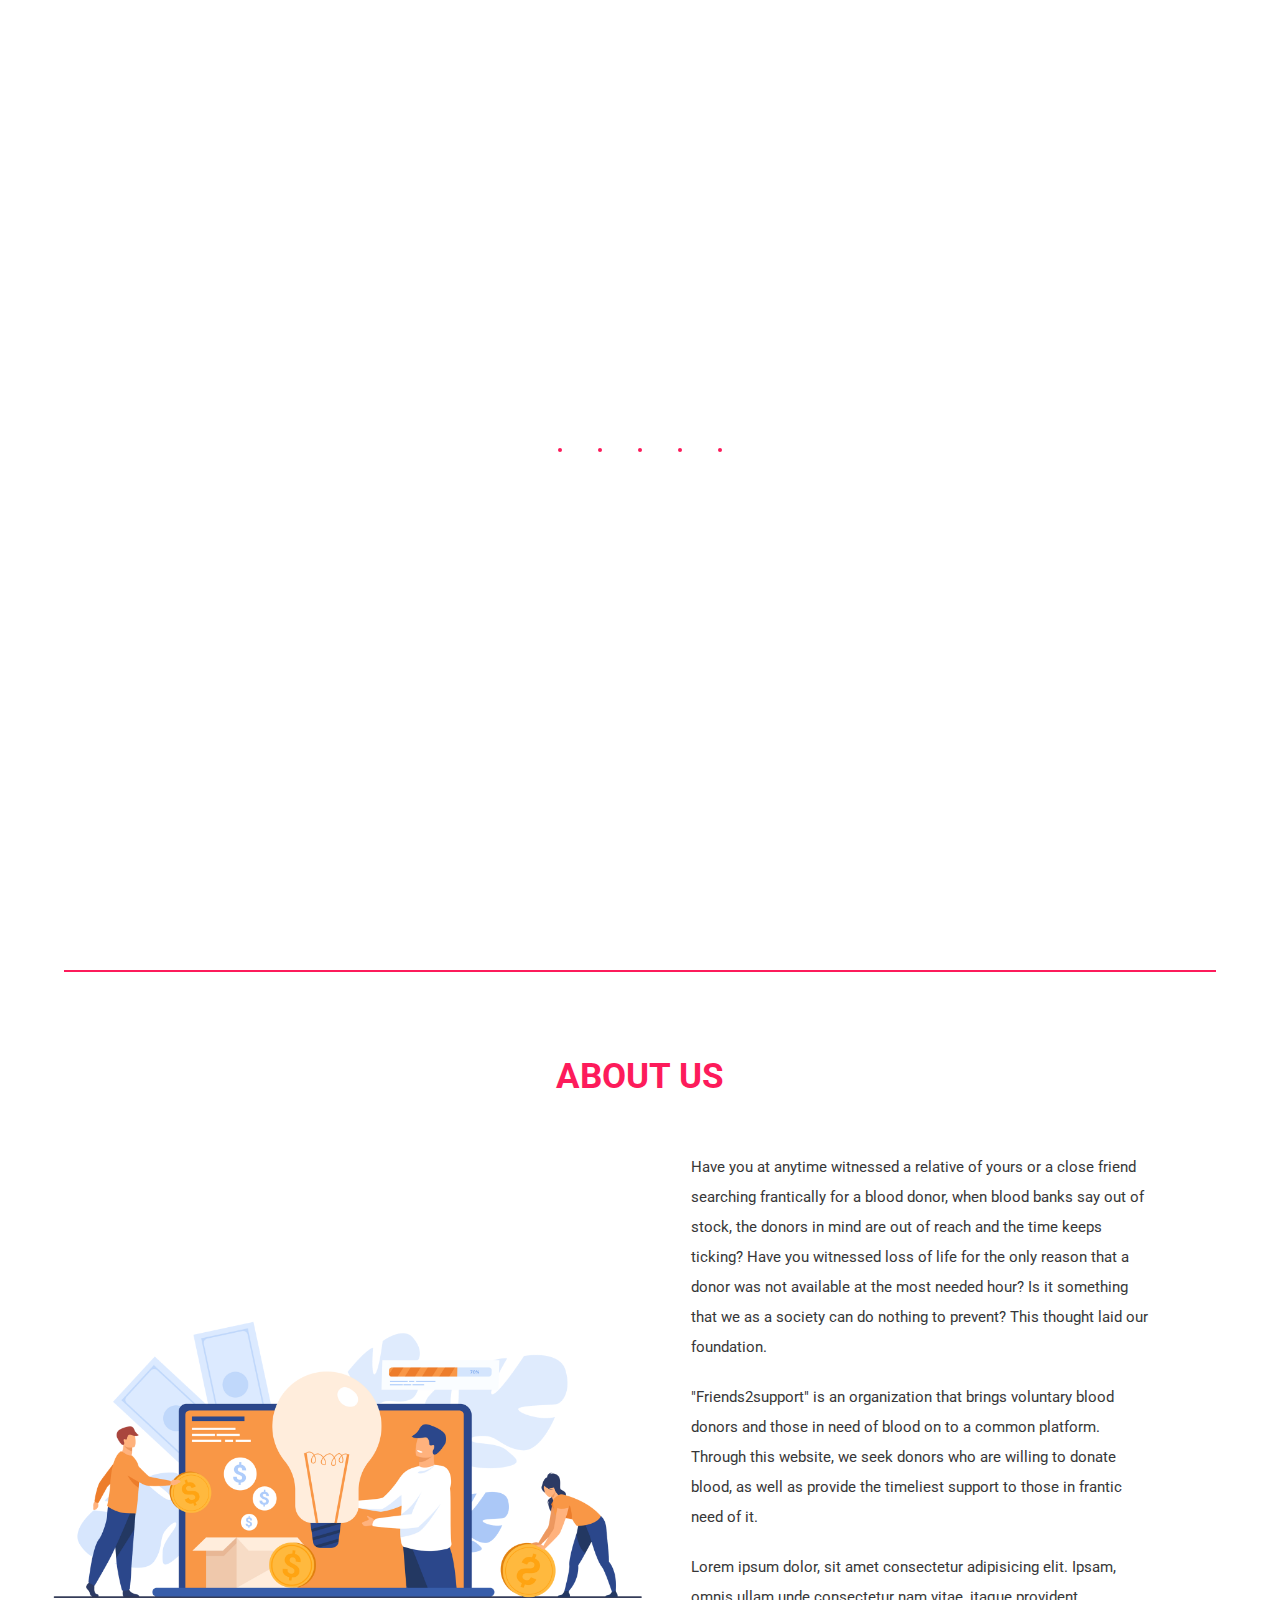
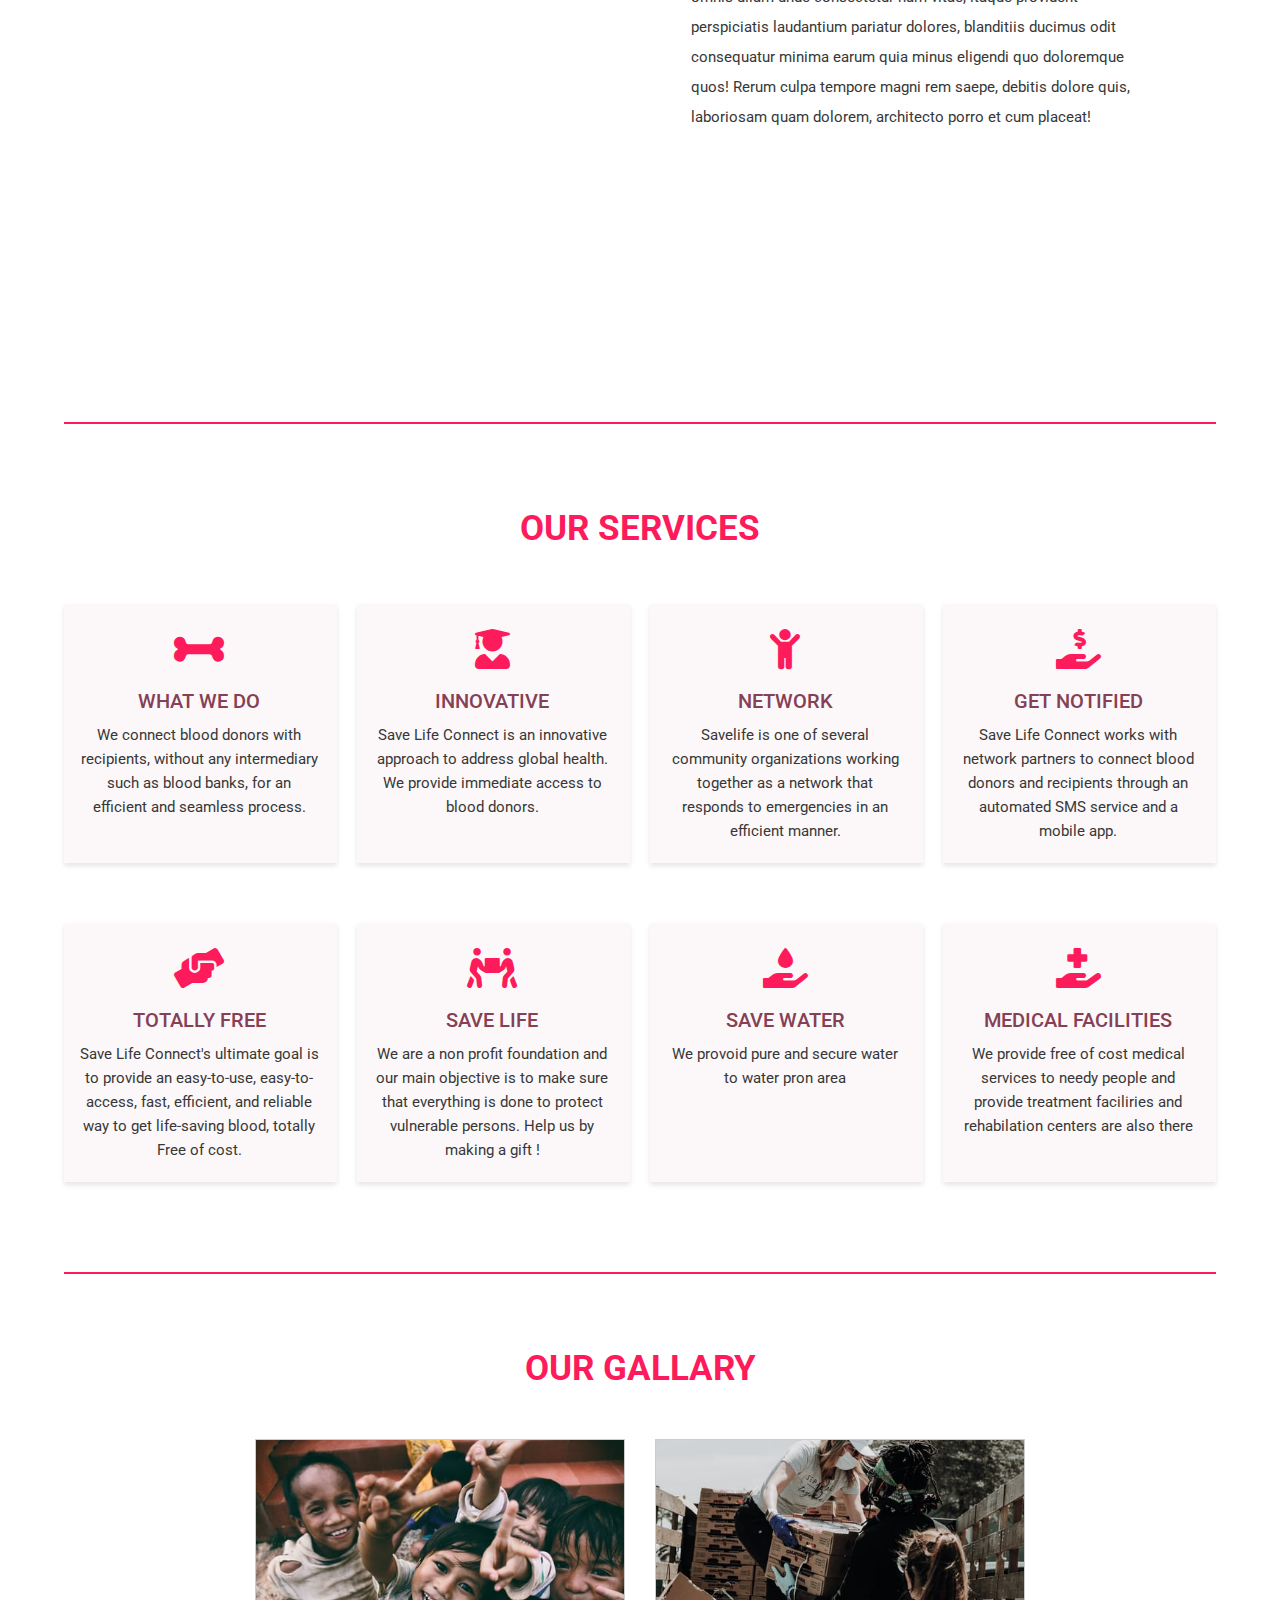
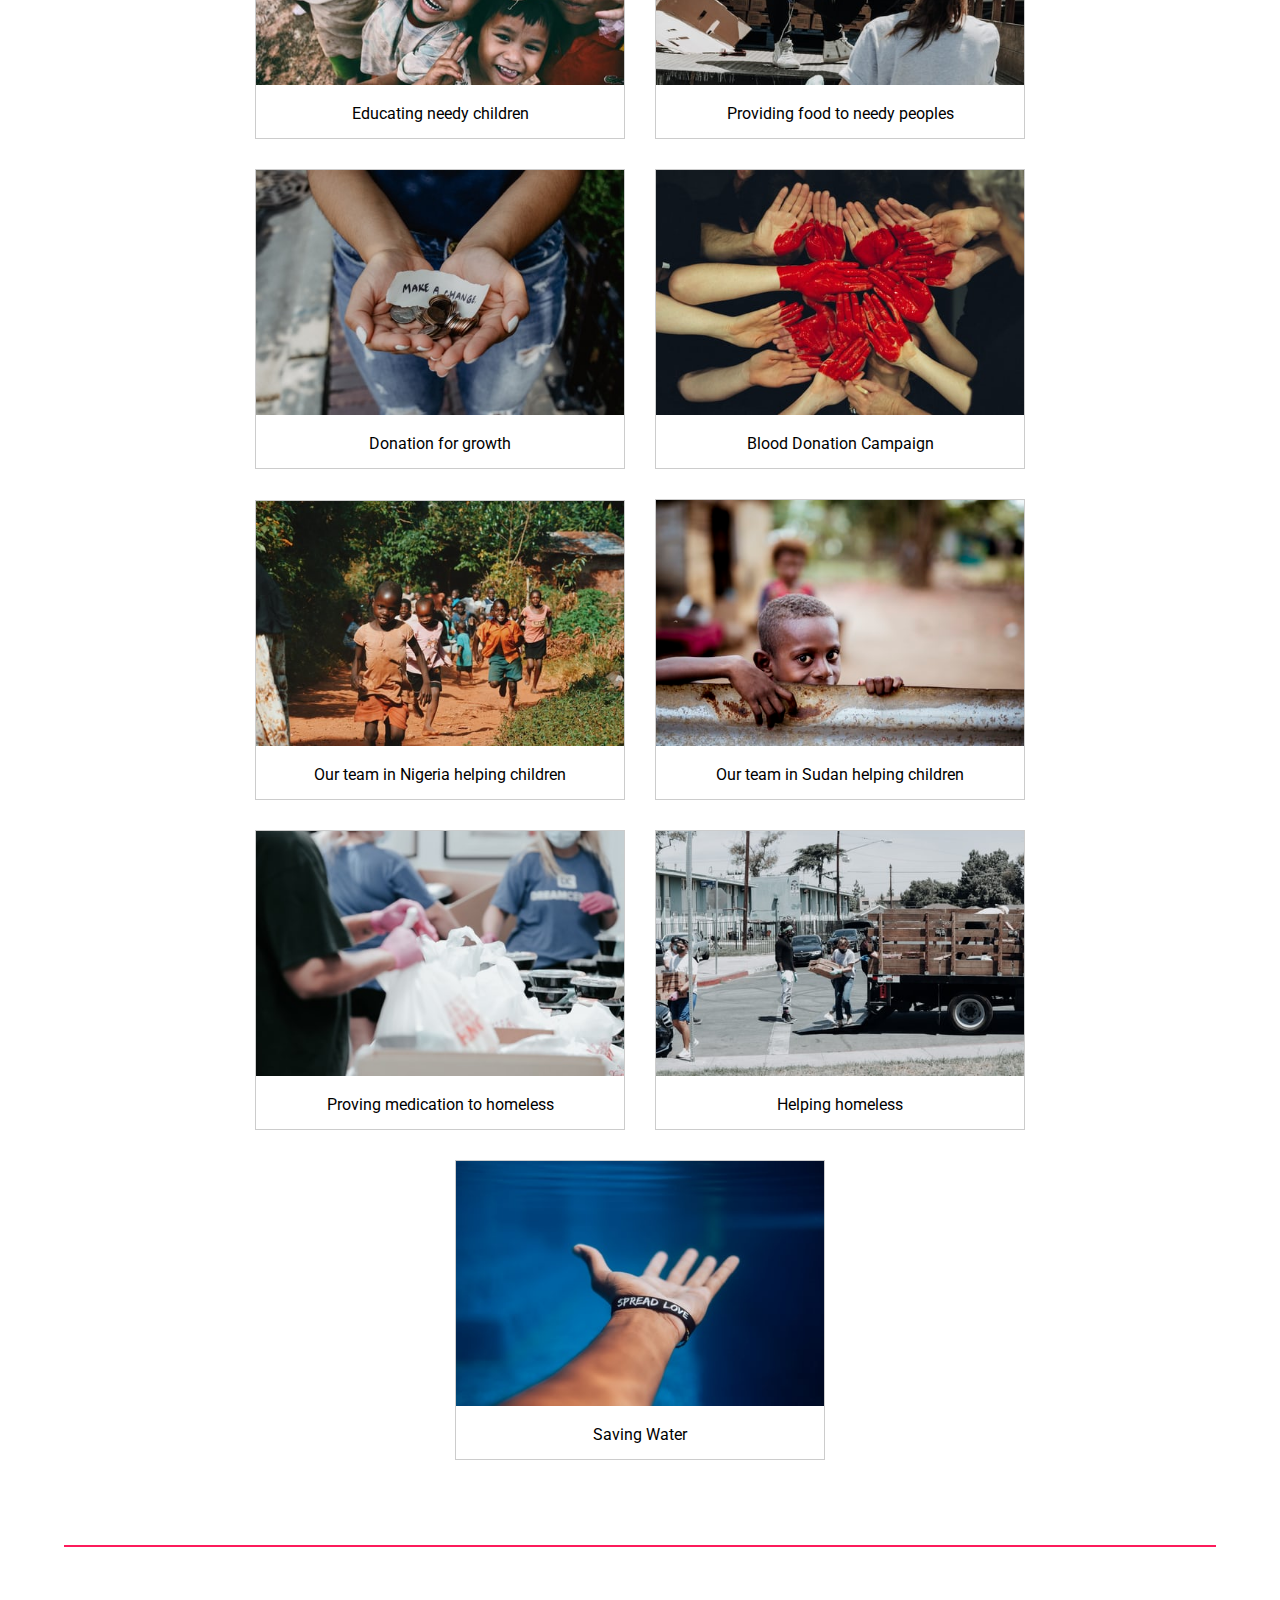
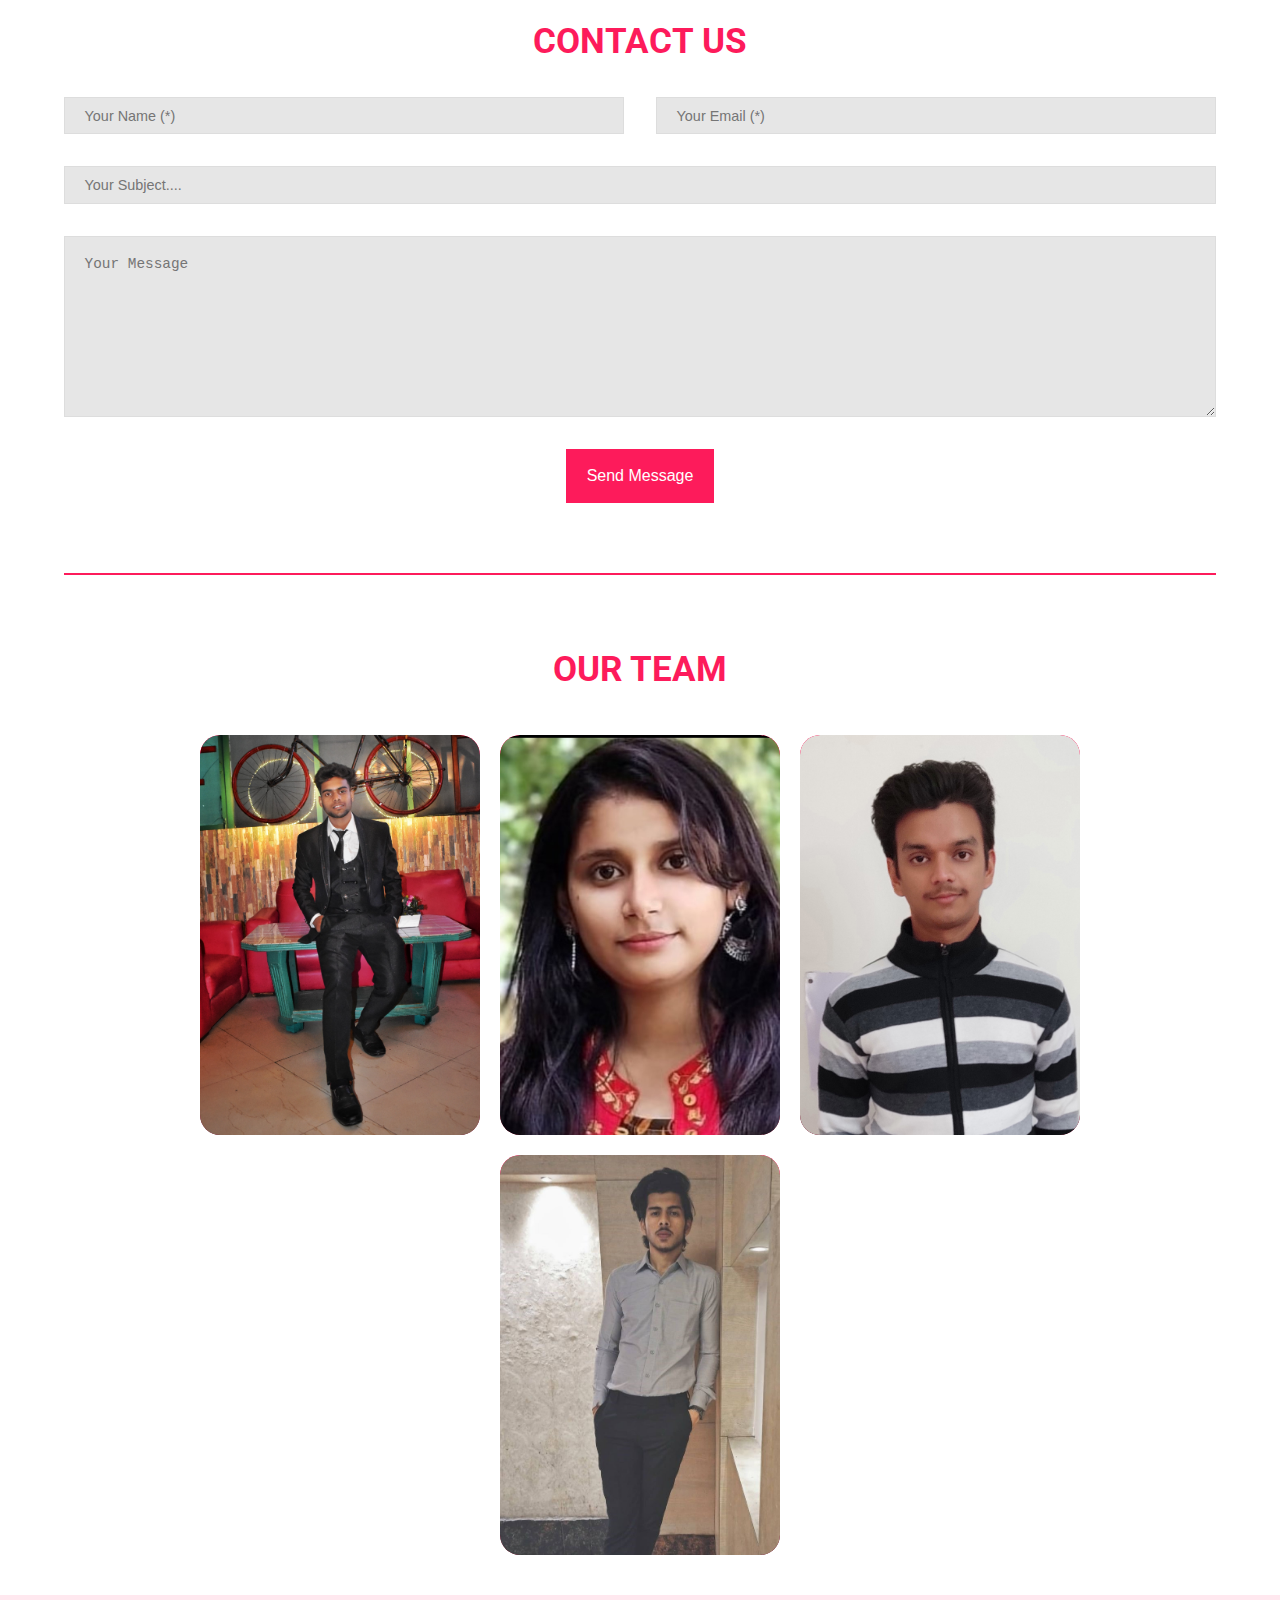
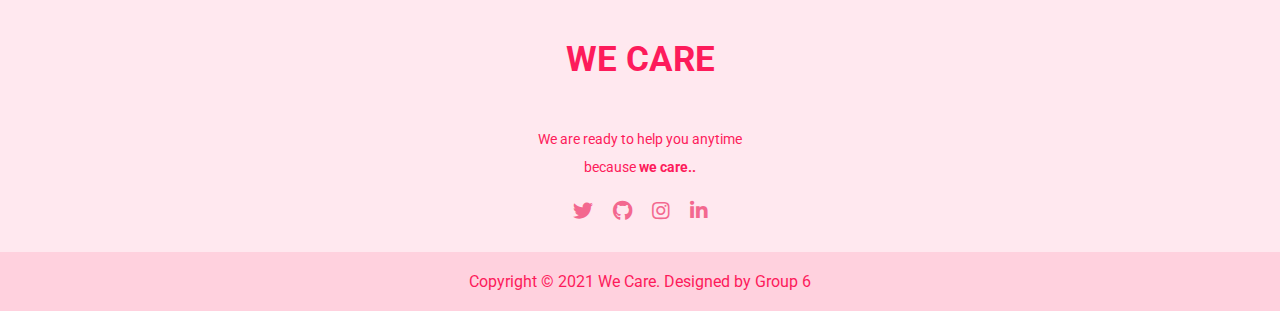
<file: we_care/index.html>
<!DOCTYPE html>
<html lang="en">

<head>
    <meta charset="UTF-8">
    <meta http-equiv="X-UA-Compatible" content="IE=edge">
    <meta name="viewport" content="width=device-width, initial-scale=1.0">
    <title>We Care</title>

    <!---- CSS Linkage ------>
    <link rel="stylesheet" href="CSS/style.css">

    <!---- Font Awesome Cdn Linkage ------>
    <link rel="stylesheet" href="https://cdnjs.cloudflare.com/ajax/libs/font-awesome/5.15.3/css/all.min.css">

    <!------- Favicon Linkage --------->
    <link rel="shortcut icon" href="Image/fav.png" type="image/x-icon">
</head>

<body>

    <!------- Pre Loader --------->
    <div class="preloader">
        <div class="load"></div>
        <div class="load"></div>
        <div class="load"></div>
        <div class="load"></div>
        <div class="load"></div>
    </div>
    <!------- Pre Loader End --------->

    <!------------- Pop-up ------------->
    <div class="popup">
        <div class="pop-contaier">
            <div class="popup-box">
                <div class="close">
                    <img src="Image/close.png" alt="pic">
                </div>
                <div class="pop-img">
                    <img src="Image/pop.png" alt="pic">
                </div>
                <div class="pop-content">
                    <div>
                        <h3>Become a Donar</h3>
                        <h2>We <span>Care</span></h2>
                        <p>Helo us save lives become a donor now by filling this form</p>
                        <a href="form.html" target="_blank">Donate Now</a>
                    </div>
                </div>
            </div>
        </div>
    </div>
    <!------------- Pop-up End ------------->


    <!------------ Scroll-top button -------------->
    <div class="scroll-btn">
        <i class="fas fa-angle-up"></i>
    </div>
    <!------------ Scroll-top button End -------------->


    <!---- Navigation ------>
    <header>
        <div class="tbox" id="tbox">
            <div id="toogle"></div>
        </div>
        <nav class="navigation">
            <div class="logo">
                <img src="Image/logo2.png" alt="logo">
            </div>
            <div class="nav-list" id="nav-list">
                <ul>
                    <li><a id="list1" href="#home">Home</a></li>
                    <li><a id="list2" href="#about">About</a></li>
                    <li><a id="list3" href="#services">Services</a></li>
                    <li><a id="list4" href="#gallery">Gallery</a></li>
                    <li><a id="list5" href="#contact">Contact</a></li>
                    <li><a id="list6" href="#team">Team</a></li>
                </ul>
            </div>
        </nav>
    </header>
    <!---- Navigation End ------>

    <!---- Home Section ------>
    <section class="home" id="home">
        <div class="intro">
            <h1>You are someone's Hero - donate blood</h1>
            <p>In as little as few minutes, you can become someone's unnamed, unknown, but all-important Hero. Saving a
                life is a noble work that starts very simply and easily. Donate Blood or donate Money, every form of
                contribution you make is important, valued and essential in our shared mission to save lives.</p>
            <span><a href="#contact">Contact Us</a></span>
            <span><a href="form.html">Donate Now</a></span>
        </div>
        <div class="home-img">
            <img src="Image/img1.png" alt="">
        </div>
    </section>
    <!---- Home Section End ------>

    <hr id="about">

    <!---- About Section ------>
    <section class="about">
        <h1 class="heading">About Us</h1>
        <div class="about-container">
            <div class="img">
                <img src="Image/img2.png" alt="">
            </div>
            <div class="text">
                <p>Have you at anytime witnessed a relative of yours or a close friend searching frantically for a blood
                    donor, when blood banks say out of stock, the donors in mind are out of reach and the time keeps
                    ticking? Have you witnessed loss of life for the only reason that a donor was not available at the
                    most needed hour? Is it something that we as a society can do nothing to prevent? This thought laid
                    our foundation.</p>
                <p>"Friends2support" is an organization that brings voluntary blood donors and those in need of blood on
                    to a common platform. Through this website, we seek donors who are willing to donate blood, as well
                    as provide the timeliest support to those in frantic need of it.</p>
                <p>Lorem ipsum dolor, sit amet consectetur adipisicing elit. Ipsam, omnis ullam unde consectetur nam
                    vitae, itaque provident perspiciatis laudantium pariatur dolores, blanditiis ducimus odit
                    consequatur minima earum quia minus eligendi quo doloremque quos! Rerum culpa tempore magni rem
                    saepe, debitis dolore quis, laboriosam quam dolorem, architecto porro et cum placeat!</p>
            </div>
        </div>
    </section>
    <!---- About Section End ------>

    <hr id="services">

    <!---- Services Section ------>
    <section class="services">
        <h2 class="heading">Our Services</h2>
        <div class="service-container">
            <div class="box">
                <i class="fas fa-bone"></i>
                <h3>What we do</h3>
                <p>We connect blood donors with recipients, without any intermediary such as blood banks, for an
                    efficient and seamless process.</p>
            </div>
            <div class="box">
                <i class="fas fa-user-graduate"></i>
                <h3>Innovative</h3>
                <p>Save Life Connect is an innovative approach to address global health. We provide immediate access to
                    blood donors.
                </p>
            </div>
            <div class="box">
                <i class="fas fa-child"></i>
                <h3>Network</h3>
                <p>Savelife is one of several community organizations working together as a network that responds to
                    emergencies in an efficient manner.</p>
            </div>
            <div class="box">
                <i class="fas fa-hand-holding-usd"></i>
                <h3>Get notified</h3>
                <p>Save Life Connect works with network partners to connect blood donors and recipients through an
                    automated SMS service and a mobile app.</p>
            </div>
            <div class="box">
                <i class="fas fa-hands-helping"></i>
                <h3>Totally Free</h3>
                <p>Save Life Connect's ultimate goal is to provide an easy-to-use, easy-to-access, fast, efficient, and
                    reliable way to get life-saving blood, totally Free of cost.</p>
            </div>
            <div class="box">
                <i class="fas fa-people-carry"></i>
                <h3>Save Life</h3>
                <p>We are a non profit foundation and our main objective is to make sure that everything is done to
                    protect vulnerable persons. Help us by making a gift !</p>
            </div>
            <div class="box">
                <i class="fas fa-hand-holding-water"></i>
                <h3>save water</h3>
                <p>We provoid pure and secure water to water pron area</p>
            </div>
            <div class="box">
                <i class="fas fa-hand-holding-medical"></i>
                <h3>MEDICAL FACILITIES</h3>
                <p>We provide free of cost medical services to needy people and provide treatment faciliries and
                    rehabilation centers are also there</p>
            </div>
        </div>
    </section>
    <!---- Services Section End ------>

    <hr id="gallery">

    <!---- Gallery Section ------>
    <section class="gallary-img">
        <h1 class="heading">Our Gallary</h1>
        <div class="gbox">
            <div class="gallery">
                <img src="Image/c1.jpg" alt="Cinque Terre">
                <div class="desc">Educating needy children</div>
            </div>

            <div class="gallery">
                <img src="Image/c2.jpg" alt="Forest">
                <div class="desc">Providing food to needy peoples</div>
            </div>

            <div class="gallery">
                <img src="Image/c3.jpg" alt="Northern Lights">
                <div class="desc">Donation for growth</div>
            </div>

            <div class="gallery">
                <img src="Image/c4.jpg" alt="Mountains">
                <div class="desc">Blood Donation Campaign</div>
            </div>
            <div class="gallery">
                <img src="Image/c5.jpg" alt="Mountains">
                <div class="desc">Our team in Nigeria helping children</div>
            </div>
            <div class="gallery">
                <img src="Image/c6.jpg" alt="Mountains">
                <div class="desc">Our team in Sudan helping children</div>
            </div>
            <div class="gallery">
                <img src="Image/c7.jpg" alt="Mountains">
                <div class="desc">Proving medication to homeless</div>
            </div>
            <div class="gallery">
                <img src="Image/c8.jpg" alt="Mountains">
                <div class="desc">Helping homeless</div>
            </div>
            <div class="gallery">
                <img src="Image/c9.jpg" alt="Mountains">
                <div class="desc">Saving Water</div>
            </div>
        </div>
    </section>
    <!---- Gallery Section End ------>

    <hr id="contact">

    <!---- Contact Us Section ------>
    <section class="contact">
        <h1>Contact Us</h1>
        <form action="script/script2.php" method="POST">
            <div class="input-wrap">
                <input type="text" placeholder="Your Name (*)" name="name">
                <input type="email" placeholder="Your Email (*)" name="email">
            </div>
            <div class="input-wrap-2">
                <input type="text" placeholder="Your Subject...." name="subject">
                <textarea name="msg" id="" cols="30" rows="10" placeholder="Your Message"></textarea>
            </div>
            <div class="btn">
                <button type="submit">Send Message</button>
            </div>
        </form>
    </section>
    <!---- Contact Us Section End ------>

    <hr id="team">

    <!---- Teams Section ------>
    <section class="section-team">
        <h1 class="heading">Our Team</h1>
        <div class="container">
            <div class="card">
                <div class="imgbox">
                    <img src="Image/pic6.jpeg" alt="image">
                </div>
                <div class="content">
                    <div class="details">
                        <h2>Saurabh Pandey<br><span>Web Devloper</span></h2>
                        <ul class="social">
                            <li><a href="https://twitter.com/InertiaCode" target="blank"><i
                                        class="fab fa-twitter"></i></a></li>
                            <li><a href="https://github.com/reddevill007" target="blank"><i
                                        class="fab fa-github"></i></a></li>
                            <li><a href="https://www.instagram.com/red._.devill_/" target="blank"><i
                                        class="fab fa-instagram"></i></a></li>
                            <li><a href="https://www.linkedin.com/in/saurabh-pandey-161348200/" target="blank"><i
                                        class="fab fa-linkedin-in"></i></a></li>
                        </ul>
                    </div>
                </div>
            </div>
            <div class="card">
                <div class="imgbox">
                    <img src="Image/pic2.jpg" alt="image">
                </div>
                <div class="content">
                    <div class="details">
                        <h2>Shruti Shreya<br><span>Web Devloper</span></h2>
                        <ul class="social">
                            <li><a href="https://twitter.com/InertiaCode" target="blank"><i
                                        class="fab fa-twitter"></i></a></li>
                            <li><a href="https://github.com/reddevill007" target="blank"><i
                                        class="fab fa-github"></i></a></li>
                            <li><a href="https://www.instagram.com/red._.devill_/" target="blank"><i
                                        class="fab fa-instagram"></i></a></li>
                            <li><a href="https://www.linkedin.com/in/saurabh-pandey-161348200/" target="blank"><i
                                        class="fab fa-linkedin-in"></i></a></li>
                        </ul>
                    </div>
                </div>
            </div>
            <div class="card">
                <div class="imgbox">
                    <img src="Image/pic3.jpg" alt="image">
                </div>
                <div class="content">
                    <div class="details">
                        <h2>Alok Kumar Jha<br><span>Backend</span></h2>
                        <ul class="social">
                            <li><a href="https://twitter.com/InertiaCode" target="blank"><i
                                        class="fab fa-twitter"></i></a></li>
                            <li><a href="https://github.com/reddevill007" target="blank"><i
                                        class="fab fa-github"></i></a></li>
                            <li><a href="https://www.instagram.com/red._.devill_/" target="blank"><i
                                        class="fab fa-instagram"></i></a></li>
                            <li><a href="https://www.linkedin.com/in/saurabh-pandey-161348200/" target="blank"><i
                                        class="fab fa-linkedin-in"></i></a></li>
                        </ul>
                    </div>
                </div>
            </div>
            <div class="card">
                <div class="imgbox">
                    <img src="Image/pic5.jpg" alt="image">
                </div>
                <div class="content">
                    <div class="details">
                        <h2>Bhuvanyu Oliyan<br><span>Backend</span></h2>
                        <ul class="social">
                            <li><a href="https://twitter.com/InertiaCode" target="blank"><i
                                        class="fab fa-twitter"></i></a></li>
                            <li><a href="https://github.com/reddevill007" target="blank"><i
                                        class="fab fa-github"></i></a></li>
                            <li><a href="https://www.instagram.com/red._.devill_/" target="blank"><i
                                        class="fab fa-instagram"></i></a></li>
                            <li><a href="https://www.linkedin.com/in/saurabh-pandey-161348200/" target="blank"><i
                                        class="fab fa-linkedin-in"></i></a></li>
                        </ul>
                    </div>
                </div>
            </div>
        </div>
    </section>
    <!---- Teams Section End ------>



    <!------------- Footer ------------->
    <footer>
        <div class="footer-content">
            <h1 class="heading">We Care</h1>
            <p>We are ready to help you anytime because <b>we care..</b> </p>
            <ul class="solink">
                <li><a href="#" target="blank"><i class="fab fa-twitter"></i></a></li>
                <li><a href="#" target="blank"><i class="fab fa-github"></i></a></li>
                <li><a href="#" target="blank"><i class="fab fa-instagram"></i></a></li>
                <li><a href="#" target="blank"><i class="fab fa-linkedin-in"></i></a></li>
            </ul>
        </div>
        <div class="footer-bottom">
            <p>Copyright &copy; 2021 We Care. Designed by <span>Group 6</span></p>
        </div>
    </footer>
    <!------------- Footer End ------------->


    <!---- Javascript Linkage ------>
    <script src="Js/app.js"></script>
    
    
    
</body>

</html>
</file>
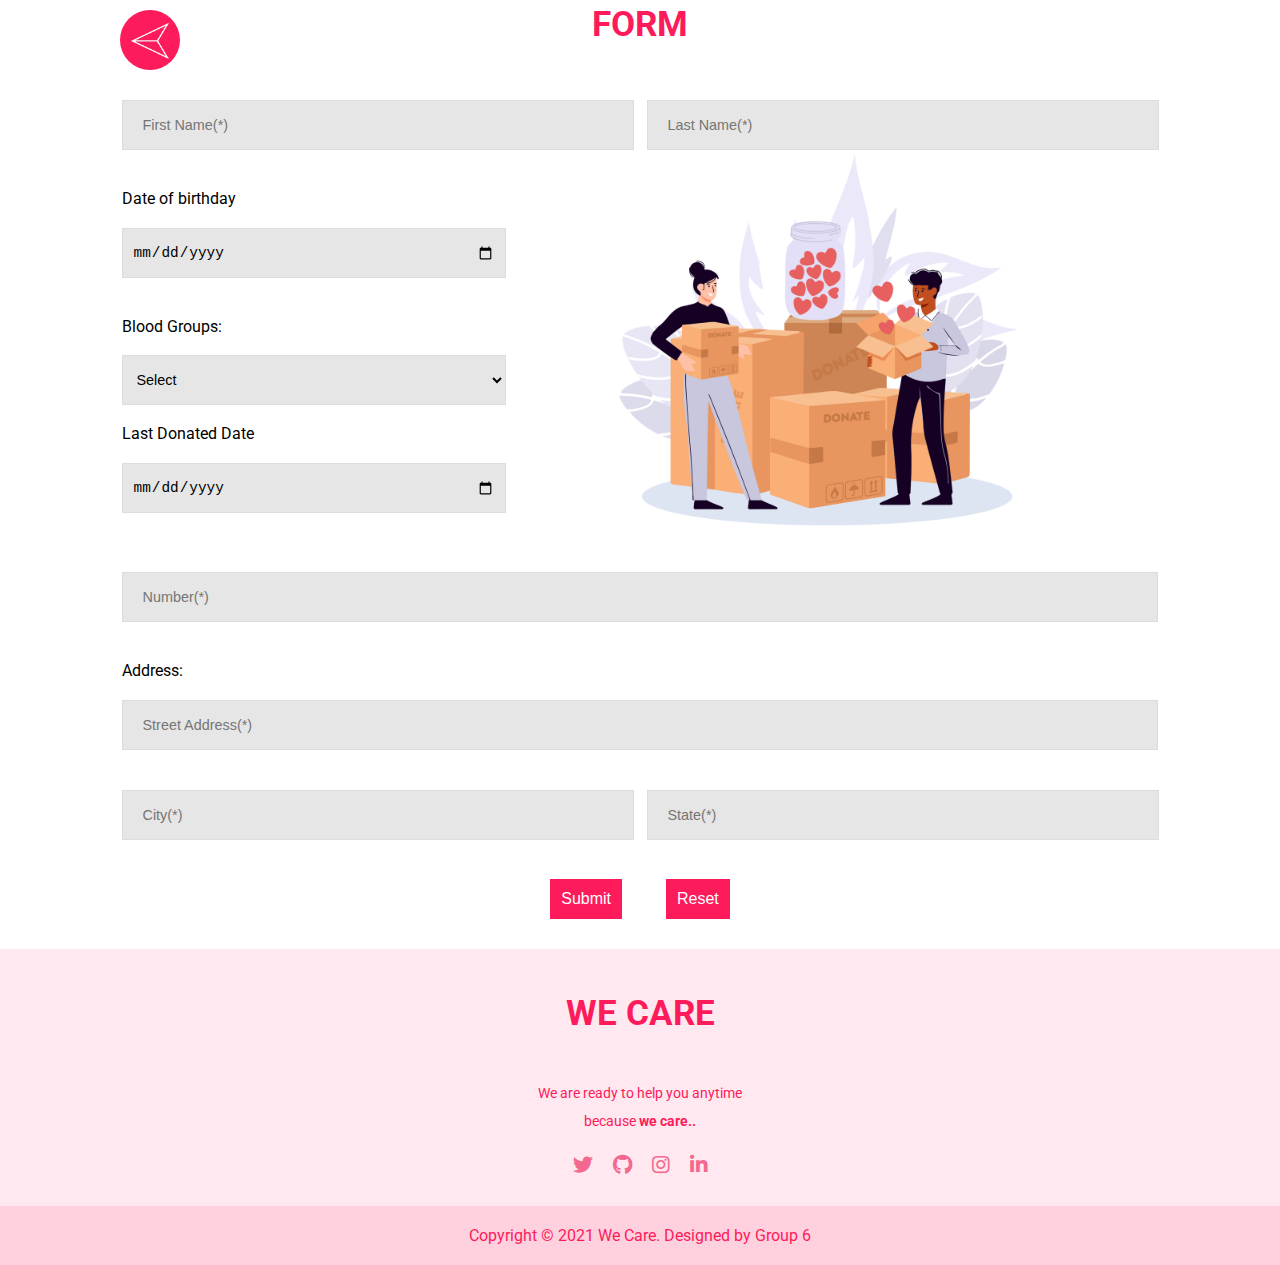
<file: we_care/form.html>
<!DOCTYPE html>
<html lang="en">

<head>
    <meta charset="UTF-8">
    <meta http-equiv="X-UA-Compatible" content="IE=edge">
    <meta name="viewport" content="width=device-width, initial-scale=1.0">
    <title>Blood Donation Form</title>
    <!---- CSS Linkage ------>
    <link rel="stylesheet" href="CSS/style.css">

    <!---- Font Awesome Cdn Linkage ------>
    <link rel="stylesheet" href="https://cdnjs.cloudflare.com/ajax/libs/font-awesome/5.15.3/css/all.min.css">

    <!------- Favicon Linkage --------->
    <link rel="shortcut icon" href="Image/fav.png" type="image/x-icon">
</head>
<style>
    .home-link{
        position: absolute;
        top: 10px;
        left: 120px;
        width: 60px;
        height: 60px;
        background-color: #fd1b5b;
        border-radius: 50%;
    }
    
    .home-link a{
        align-items: center;
        height: 100%;
        width: 100%;
        display: flex;
        justify-content: center;
        align-items: center;
    }
    .home-link a img{
        line-height: 50px;
        width: 70%;
        height: 70%;
    }
</style>
<body>
    <div class="home-link">
        <a href="index.html">
            <img src="Image/home.png" alt="pic">
        </a>
    </div>
    <div class="img-folder">
        <img src="Image/img1.png" alt="">
    </div>

    <!------- Form Start --------->
    <h1 class="heading">Form</h1>
    <div class="form-wrapper">
        <form action="script/script1.php" method="POST">
            <div class="form-wrapper1">
                <input type="text" name="donar_first_name" placeholder="First Name(*)" required>
                <input type="text" name="donar_last_name" placeholder="Last Name(*)" required>
            </div>

            <br>

            <div class="form-wrapper2">
                <label for="DOB">Date of birthday</label> <br>
                <input type="date" name="DOB" id="DOB" required>
            </div>

            <br>

            <div class="form-wrapper2">
                <label for="group"> Blood Groups: <br> <br>
                    <select id="group" name="group" required>
                        <option>Select</option>
                        <option>A+</option>
                        <option>A-</option>
                        <option>B+</option>
                        <option>B-</option>
                        <option>O+</option>
                        <option>O-</option>
                        <option>AB+</option>
                        <option>AB-</option>
                    </select>
                </label>
            </div>

            <br>

            <div class="form-wrapper2">
                <label for="Last">Last Donated Date</label> <br>
                <input type="date" name="Last_date" id="Last" required>
            </div>

            <br>

            <div class="form-wrapper2">
                <input type="tel" name="ph_no" placeholder="Number(*)" required>
            </div>

            <br>

            <div class="form-wrapper2">
                <label for="st_add">Address:<br></label>
                <input type="text" name="st_add" id="Address" placeholder="Street Address(*)" required>
            </div>

            <div class="form-wrapper1">
                <input type="text" name="city" placeholder="City(*)" required>
                <input type="text" name="state" placeholder="State(*)" required>
            </div>

            <br>

            <div class="btn">
                <button type="submit">Submit</button>
                <button type="reset">Reset</button>
            </div>
        </form>
    </div>
    <!------- Form End --------->

    <!------------- Footer ------------->
    <footer>
        <div class="footer-content">
            <h1 class="heading">We Care</h1>
            <p>We are ready to help you anytime because <b>we care..</b> </p>
            <ul class="solink">
                <li><a href="#" target="_blank"><i class="fab fa-twitter"></i></a></li>
                <li><a href="#" target="_blank"><i class="fab fa-github"></i></a></li>
                <li><a href="#" target="_blank"><i class="fab fa-instagram"></i></a></li>
                <li><a href="#" target="_blank"><i class="fab fa-linkedin-in"></i></a></li>
            </ul>
        </div>
        <div class="footer-bottom">
            <p>Copyright &copy; 2021 We Care. Designed by <span>Group 6</span></p>
        </div>
    </footer>
    <!------------- Footer End ------------->
</body>

</html>
</file>
<file: we_care/CSS/style.css>
@import url('https://fonts.googleapis.com/css2?family=Roboto:wght@400;500;700;900&display=swap');

*{
    margin: 0;
    padding: 0;
    box-sizing: border-box;
    text-decoration: none;
    list-style: none;
    scroll-behavior: smooth;
}

:root{
    --body: #fff;
}

section{
    margin-top: 80px;
}

hr{
    width: 90vw;
    margin: 70px auto;
    border: .5px solid #fd1b5b ;
}

body{
    font-family: 'Roboto', sans-serif;
    background-color:  var(--body);
}

header{
    background-color:  var(--body);
    position: fixed;
    width: 100vw;
    top: 0;
    left: 0;
    /* min-height: 50px; */
    box-shadow: 0 2px 20px 0 rgba(0, 0, 0, .2);
    z-index: 100;
    /* position: relative; */
}

nav.navigation{
    display: flex;
    justify-content: space-between;
    align-items: center;
    width: 80vw;
    margin: 0 auto;
    padding: 10px 0;
}

nav.navigation .logo img{
    height: 30px;
    width: auto;
}

nav.navigation .nav-list ul li{
    display: inline-block;
    margin: 0 20px;
}

nav.navigation .nav-list ul li a{
    color: #f3688f;
    font-size: 18px;
    transition: all .5s ease;
}

nav.navigation .nav-list ul li a:hover{
    color: #fd1b5b;
}

#toogle{
    display: none;
}

@media (max-width: 923px) {

    header{
        min-height: 70px;
    }
    
    nav.navigation .logo{
        display: none;
    }

    nav.navigation .nav-list{
        margin: 10px auto;
    }

    nav.navigation .nav-list ul{
        display: none;
        justify-content: center;
        align-items: center;
        flex-direction: column;
        gap: 10px;
    }

    .tbox{
        height: 50px;
        width: 50px;
        cursor: pointer;
        position: absolute;
    }

    #toogle{
        height: 2px;
        width: 30px;
        position: absolute;
        top: 30px;
        left: 20px;
        background-color: #fd1b5b;
        display: block;
        cursor: pointer;
    }

    #toogle::before{
        content: '';
        height: 2px;
        width: 30px;
        position: absolute;
        top: 10px;
        left: 0px;
        background-color: #fd1b5b;
    }

    #toogle::after{
        content: '';
        height: 2px;
        width: 30px;
        position: absolute;
        bottom: 10px;
        left: 0px;
        background-color: #fd1b5b;
    }

    #toogle.active{
        height: 0;
        width: 0;
    }

    #toogle.active::before{
        content: '';
        transform: rotate(45deg);
        top: 0px;
        left: 0px;
    }

    #toogle.active::after{
        content: '';
        transform: rotate(-45deg);
        bottom: -2px;
        left: 0px;
    }

    nav.navigation .nav-list.active ul{
        display: flex;
        padding: 10px;
    }

    nav.navigation .nav-list.active ul li{
        margin: 20px 0;
        /* height: 100vh; */
    }
}

section.home{
    min-height: 100vh;
    width: 90vw;
    margin: 0 auto;
    display: flex;
    justify-content: center;
    align-items: center;
    background-color: var(--body);
}

section.home .intro{
    width: 50%;
}

section.home .intro  p{
    font-size: 20px;
    margin: 1.25rem 0rem; 
    color: #373738;
    line-height: 1.5;
}

section.home .intro h1{
    font-size: 35px;
    color: #fd1b5b;
    line-height: 50px;
    font-weight: 700;
    text-transform: uppercase;
}

section.home .intro span{
    background-color: #fd1b5b;
    margin-right: 20px;
    cursor: pointer;
    font-size: 1rem;
    padding: 0.375rem 1.25rem;
    transition: ease-in-out 0.7s;
    border: 1px solid transparent;
}

section.home .intro span a{
    color: var(--body);
}

section.home .intro span:hover{
    background-color: var(--body);
    border-color: #fd1b5b;
}

section.home .intro span:hover a{
    color: #fd1b5b;
}

section.home .home-img{
    width: 50%;
    object-fit: cover;
    display: flex;
    justify-content: center;
    align-items: center;
}

section.home .home-img img{
    width: 70%;
    animation: anime 6s infinite linear;
}

@keyframes anime {
    0%{
        transform: translateY(0px);
    }

    25%{
        transform: translateY(-30px);
    }

    50%{
        transform: translateY(0px);
    }

    75%{
        transform: translateY(30px);
    }

    100%{
        transform: translateY(0px);
    }
}

@media (max-width: 650px) {
    section.home{
        flex-direction: column;
        margin-top: 80px;
    }

    section.home .intro,
    section.home .home-img{
        width: 100%;
    }
    
}

.about{
    margin-bottom: 30px;
    min-height: 100vh;
}

.about-container{
    display: flex;
    justify-content: center;
    align-items: center;
    width: 90vw;
}

.about-container .img{
    width: 60%; 
    object-fit: cover;
    display: flex;
    justify-content: center;
    align-items: center;
}

.about-container .img img{
    width: 90%;
    animation: anime 6s infinite linear;
}

.about-container .text{
    width: 40%;
}

.about-container .text p{
    margin: 20px 0px;
    font-size: 15px;
    color: #373738;
    line-height: 30px;
    font-weight: 400;
}

@media (max-width: 650px) {
    .about-container{
        flex-direction: column;
        margin-top: 80px;
    }

    .about-container .text,
    .about-container .img{
        width: 100%;
    }

    .about-container .text p{
        padding: 20px;
    }
    
}


.services{
    margin-bottom: 30px;
}

.services .service-container{
    display: grid;
    grid-template-columns: repeat(4, 1fr);
    grid-gap: 20px;
    width: 90vw;
    margin: 30px auto;
}

.services .service-container .box{
    margin: 20px 0px;
    padding: 15px 18px 20px 15px;
    background: #fcf7f9;
    text-align: center;
    box-shadow: 0px 3px 5px 0px rgb(0 0 0 / 10%);
    cursor: pointer;
    transition: all .3s ease-in-out;
}

.services .service-container .box:hover{
    transform: translateY(-15px);
}

.services .service-container .box i{
    color: #fd1b5b;
    font-size: 40px;
    margin: 10px;
}

.services .service-container .box h3 {
    color: #854054;
    text-transform: uppercase;
    padding: 10px 0px;
    font-size: 20px;
    font-weight: 500;
}

.services .service-container .box p {
    font-size: 15px;
    line-height: 24px;
    font-weight: 400;
    color: #373738;
}

@media (max-width: 910px){

    .services .service-container{
        grid-template-columns: repeat(3, 1fr);
    }

}

@media (max-width: 700px){

    .services .service-container{
        grid-template-columns: repeat(2, 1fr);
    }

}

@media (max-width: 400px){

    .services .service-container{
        grid-template-columns: repeat(1, 1fr);
    }

}

.gallary-img{
    width: 90vw;
    margin: 30px auto;
}

.gbox{
    /* display: grid;
    grid-gap: 20px;
    grid-template-columns: repeat(3, 1fr); */
    display: flex;
    /* align-content: center; */
    align-items: center;
    flex-wrap: wrap;
    justify-content: center;
    margin: 0 auto;
}


div.gallery {
    margin: 15px;
    border: 1px solid #ccc;
    width: 370px;
}
  
div.gallery:hover {
    border: 1px solid #777;
}
  
div.gallery img {
    width: 100%;
    height: auto;
}
  
div.desc {
    padding: 15px;
    text-align: center;
}

@media (max-width: 412px){

    div.gallery ,
    div.gallery img {
        width: 250px;
    }

}

.contact {
    width: 90vw;
    margin: 0 auto;
}

.contact h1,
.heading{
    font-size: 35px;
    color: #fd1b5b;
    line-height: 50px;
    font-weight: 700;
    text-transform: uppercase;
    text-align: center;
    margin-bottom: 30px;
}

.contact .input-wrap{
    display: grid;
    grid-template-columns: repeat(2,1fr);
    grid-gap: 2rem;
    margin-bottom: 2rem;
}

.contact .input-wrap-2{
    display: flex;
    flex-direction: column;
}

.contact input{
    padding: 0.6rem;
    border: 1px solid #ddd;
    font-size: 0.9rem;
    background-color: #e6e6e6;
}

.contact .input-wrap-2 input{
    margin-bottom: 2rem;
    border: 1px solid #ddd;
    font-size: 0.9rem;
    background-color: #e6e6e6;
}

.contact .input-wrap-2 textarea{
    padding: 0.6rem;
    border: 1px solid #ddd;
    margin-bottom: 2rem;
    font-size: 0.9rem;
    background-color: #e6e6e6;
}

.contact input:focus{
    outline: none;
}

.contact textarea:focus{
    outline: none;
}

.contact .btn-wrapper{
    text-align: center;
}

.contact .btn{
    width: 90vw;
    display: flex;
    justify-content: center;
    align-items: center;
    margin-bottom: 30px;
}

.contact .btn button{
    outline: none;
    color: var(--body);
    background-color: #fd1b5b;
    cursor: pointer;
    font-size: 1rem;
    padding: 1.075rem 1.25rem;
    transition: ease-in-out 0.7s;
    border: 1px solid transparent;
}

.contact .btn button:hover{
    background-color: var(--body);
    color: #fd1b5b;
    border-color: #fd1b5b;
}

@media (max-width: 462px){

    .contact .input-wrap{
        grid-template-columns: repeat(1,1fr);
    }
    
}

footer{
    background: #ffe8ef;
    height: auto;
    width: 100%;
    padding-top: 40px;
    color: #fd1b5b;
}

footer .footer-content{
    display: flex;
    align-items: center;
    justify-content: center;
    flex-direction: column;
    text-align: center;
}


footer .footer-content p{
    max-width: 30ch;
    margin: 10px auto;
    line-height: 28px;
    font-size: 14px;
}

footer .footer-content .solink{
    list-style: none;
    display: flex;
    align-items: center;
    justify-content: center;
    margin: 10px 0 30px 0;
}

footer .footer-content .solink li{
    margin: 0 10px;
}

footer .footer-content .solink a{
    text-decoration: none;
    color: #f3688f;
    transition:  all .5s ease;
}
footer .footer-content .solink a i{
    font-size: 20px;
}

footer .footer-content .solink a:hover i{
    color: #fd1b5b;
}

footer .footer-bottom{
    background: #ffd1de;
    width: 100%;
    padding: 20px 0;
    text-align: center;
    color: #fd1b5b;
}

::-webkit-scrollbar-track
{
	box-shadow: inset 0 0 6px #0000004d;
	background-color: var(--body);
}

::-webkit-scrollbar
{
	width: 15px;
	background-color: var(--body);
}

::-webkit-scrollbar-thumb
{
	background-color: #fd1b5b;
    border-radius: 10px;
}

.section-team {
    width: 90vw;
    margin: 30px auto;
    min-height: 100vh;
}

.section-team .container{
    position: relative;
    display: flex;
    justify-content: center;
    align-items: center;
    flex-wrap: wrap;
}

.section-team .container .card{
    position: relative;
    width: 280px;
    height: 400px;
    background: linear-gradient(#fd1b5b, #fd1b5b 30%, #86082c 30%, #751530);
    margin: 10px;
    border-radius: 20px;
    overflow: hidden;
}

.section-team .container .card .imgbox{
    position: absolute;
    top: 0;
    left: 0;
    width: 100%;
    height: 100%;
    transition: .5s;
    z-index: 90;
    transform-origin: top;
    border-radius: 20px;
    overflow: hidden;
    transition: 1s;
}

.section-team .container .card:hover .imgbox{
    transform: translateY(30px) scale(0.5) rotate(360deg);
}

.section-team .container .card .imgbox img{
    object-fit: cover;
    width: 100%;
    height: 100%;
}

.section-team .container .card .content{
    position: absolute;
    top: 0;
    left: 0;
    width: 100%;
    height: 100%;
    display: flex;
    justify-content: center;
    align-items: flex-end;
    padding-bottom: 30px;
    transition: .5s;
    transform: translateY(100%);
}

.section-team .container .card:hover .content{
    transform: translateY(0);

}

.section-team .container .card .content .details{
    display: flex;
    flex-direction: column;
    justify-content: center;
    align-items: center;
    text-align: center;
}

.section-team .container .card .content .details h2{
    font-size: 18px;
    color: #fff;
    font-weight: 500;
}

.section-team .container .card .content .details h2 span{
    font-size: 15px;
    color: #df5b71;
    font-weight: 500;
}

.section-team .container .card .content .details .social{
    display: flex;
    margin-top: 7px;
}

.section-team .container .card .content .details .social li a{
    height: 45px;
    width: 45px;
    display: flex;
    justify-content: center;
    align-items: center;
    margin: 5px;
    background-color: #f3688f;
    border-radius: 50%;
    color: #fff;
    font-size: 20px;
    transition: .5s;
}

.section-team .container .card .content .details .social li a:hover{
    transform: rotate(360deg);
}

.form-wrapper{
    width: 90vw;
    display: flex;
    justify-content: center;
    align-items: center;
    margin: 0 auto;
    margin-bottom: 30px;
}

.form-wrapper .form-wrapper1 input{
    height: 50px;
    width: 40vw;
    margin: 20px 0px;
    border: 1px solid #ddd;
    font-size: 0.9rem;
    background-color: #e6e6e6;
    outline: none;
    padding: 10px;
}

.form-wrapper .form-wrapper1 input:first-child{
    margin-right: 9px;
}

.form-wrapper .form-wrapper2 input{
    height: 50px;
    width: 81vw;
    margin: 20px 0;
    border: 1px solid #ddd;
    font-size: 0.9rem;
    background-color: #e6e6e6;
    outline: none;
    padding: 10px;
}

.form-wrapper .form-wrapper2 input[type = date]{
    width: 30vw;
}

.form-wrapper .form-wrapper2 select{
    width: 30vw;
    height: 50px;
    border: 1px solid #ddd;
    font-size: 0.9rem;
    background-color: #e6e6e6;
    outline: none;
    padding: 10px;
}

::placeholder{
    padding: 10px;
}

.form-wrapper .btn{
    text-align: center;
}

.form-wrapper .btn button{
    outline: none;
    color: var(--body);
    background-color: #fd1b5b;
    cursor: pointer;
    font-size: 1rem;
    padding: 10px;
    transition: ease-in-out 0.7s;
    border: 1px solid transparent;
    margin: 0 20px;
}

.form-wrapper .btn button:hover{
    background-color: var(--body);
    color: #fd1b5b;
    border-color: #fd1b5b;
}

.img-folder{
    height: 400px;
    width: 400px;
    position: absolute;
    right: 262px;
    top: 139px;
}

.img-folder img{
    width: 100%;
    height: 100%;
    animation: animeX 6s infinite linear;
}

@keyframes animeX {
    0%{
        transform: translateX(0px);
    }

    25%{
        transform: translateX(-30px);
    }

    50%{
        transform: translateX(0px);
    }

    75%{
        transform: translateX(30px);
    }

    100%{
        transform: translateX(0px);
    }
}

/*********** Pop-up **********/
.popup{
    position: fixed;
    top: 0;
    left: 0;
    display: none;
    z-index: 1000;
    height: 100vh;
    width: 100vw;
    background: rgba(86,86,86,0.3);
    backdrop-filter: blur(2px);
}

.popup .popup-box{
    position: relative;
    height: 400px;
    width: 600px;
    background: #fff;
    border-radius: 20px;
    display: flex;
    box-shadow: 0 5px 15px rgba(0, 0, 0, 0.1);
}

.pop-contaier{
    height: 100%;
    width: 100%;
    display: flex;
    align-items: center;
    justify-content: center;
}

.popup .popup-box .pop-img{
    position: relative;
    width: 300px;
    height: 400px;
    display: flex;
    justify-content: center;
    align-items: center;
}

.popup .popup-box .pop-img::before{
    content: '';
    position: absolute;
    width: 240px;
    height: 240px;
    background: #97517c;
    border-radius: 50%;
}

.popup .popup-box .pop-img img{
    position: relative;
    max-width: 200px;
    z-index: 100;
}

.popup .popup-box .pop-content{
    position: relative;
    width: 300px;
    height: 400px;
    display: flex;
    align-items: center;
    justify-content: center;
}

.popup .popup-box .pop-content h3{
    color: #333;
    line-height: 1rem;
    font-weight: 300;
    font-size: 1.6rem;
    margin-bottom: 5px;
}

.popup .popup-box .pop-content h2{
    color: rgb(22, 46, 22);
    font-size: 3rem;
    margin-bottom: 8px;
}

.popup .popup-box .pop-content h2 span{
    color: #fd1b5b;
    font-size: 3rem;
}

.popup .popup-box .pop-content p{
    font-weight: 300;
    margin-bottom: 18px;
}

.popup .popup-box .pop-content a{
    text-decoration: none;
    padding: 10px 20px;
    background: #fd1b5b;
    color: #fff;
    border-radius: 10px;
}

.popup .popup-box .close{
    z-index: 1000;
    position: absolute;
    top: 20px;
    right: 20px;
    height: 40px;
    width: 40px;
    background: #f3f3f3;
    background-repeat: no-repeat;
    background-size: 10px;
    background-position: center;
    cursor: pointer;
    border-radius: 50%;
    display: flex;
    justify-content: center;
    align-items: center;
}

.popup .popup-box .close img{
    height: 10px;
}

@media (max-width : 760px) {
    .popup .popup-box{
        width: 300px;
        height: auto;
        flex-direction: column;
    }

    .popup .popup-box .pop-img{
        height: 300px;
        transform: translateY(-100px);
    }

    .popup .popup-box .pop-content{
        height: auto;
        text-align: center;
        padding: 15px;
    }

    .popup .popup-box .pop-content div{
        margin-top: -120px;
    }

    .popup .popup-box .pop-content h3{
        font-size: 1.3rem;
        margin-top: 10px;
    }

    .popup .popup-box .pop-content h2{
        font-size: 2rem;
    }

    .popup .popup-box .pop-content h2 span{
        font-size: 2rem;
    }

    .popup .popup-box .pop-img::before{
        background: #ffffff;
    }

    .popup .popup-box .close{
        top: -50px;
        right: -10px;
        background: #fff url(close.png);
        background-repeat: no-repeat;
        background-size: 10px;
        background-position: center;
    }

    .popup .popup-box .pop-content a{
        margin-bottom: 20px;
    }
}


/* Pre Loader */
.preloader{
    display: flex;
    justify-content: center;
    align-items: center;
    height: 100vh;
    width: 100vw;
    position: fixed;
    top: 0;
    left: 0;
    z-index: 8000;
    background-color: #fff;
}

.preloader .load{
    height: 20px;
    width: 20px;
    margin: 10px;
    display: inline-block;
    background-color: #fd1b5b;
    border-radius: 50%;
    transform: scale(0.2);
    animation: size 1.2s infinite;
}

.preloader .load:nth-child(2){
    animation-delay: 0.2s;
}

.preloader .load:nth-child(3){
    animation-delay: 0.4s;
}

.preloader .load:nth-child(4){
    animation-delay: 0.6s;
}

.preloader .load:nth-child(5){
    animation-delay: 0.8s;
}

@keyframes size {

    0%,50%{
        transform: scale(0.2);
    }
    
    50%{
        transform: scale(1);
    }
}



/* Scroll top */
.scroll-btn {
    position: fixed;
    height: 45px;
    width: 42px;
    background: #f3688f;
    right: 30px;
    bottom: 30px;
    text-align: center;
    line-height: 45px;
    color: #fff;
    font-size: 30px;
    border-radius: 6px;
    border-bottom-width: 2px;
    cursor: pointer;
    border: 2px solid transparent;
    transition: all 0.3s ease;
    z-index: 10;
    display: none;
}
.scroll-btn:hover {
    color: #f3688f;
    background: #fff;
    border: 2px solid #f3688f;
}
</file>
